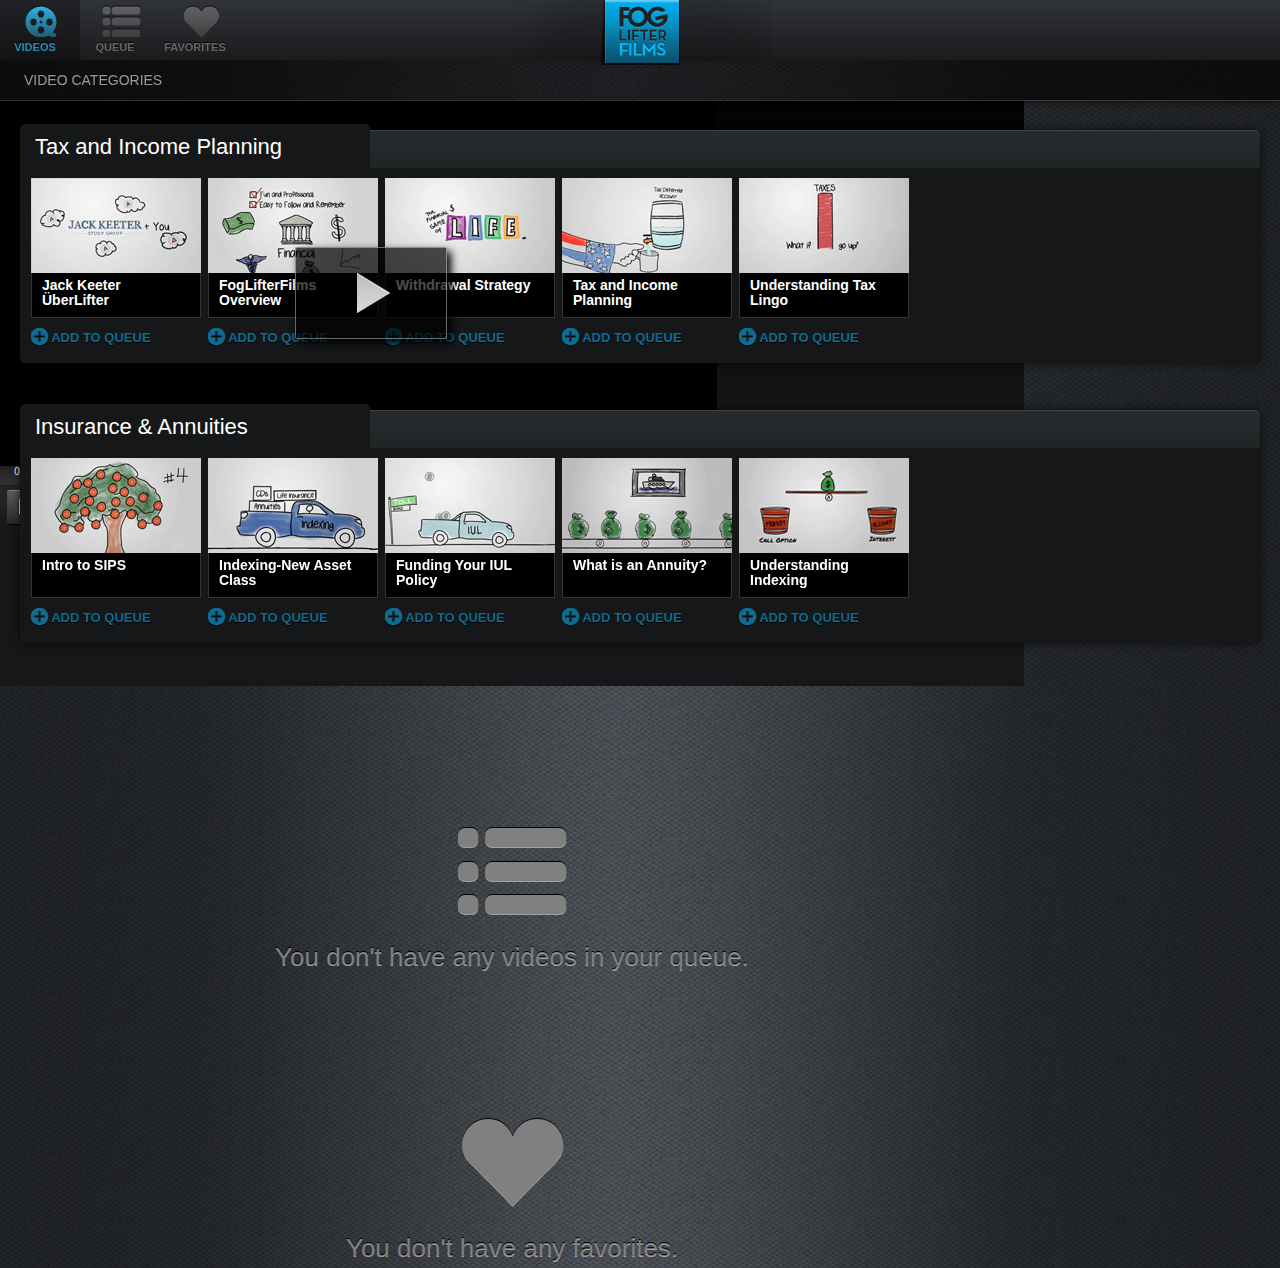
<file: index.html>
<!DOCTYPE html>
<html>
<head>
<meta http-equiv="Content-Type" content="text/html; charset=utf-8">
<meta name="viewport" content="width=device-width, initial-scale=1.0, user-scalable=0, minimum-scale=1.0, maximum-scale=1.0">
<meta name="apple-mobile-web-app-capable" content="yes">
<meta name="apple-mobile-web-app-status-bar-style" content="black">
<title>Fog Lifter</title>

<link rel="stylesheet" href="css/fonts.css" type="text/css" media="screen">
<link rel="stylesheet" href="css/app.css" type="text/css" media="screen">
<link href="css/video-js.css" rel="stylesheet" type="text/css">
<link rel="stylesheet" href="css/videos.css" type="text/css" media="screen">

<!-- <script type="application/javascript" src="https://ajax.googleapis.com/ajax/libs/jquery/1.6.4/jquery.min.js"></script> -->
<script type="application/javascript" src="scripts/jquery-1.4.2.js"></script>
<script type="application/javascript" src="scripts/mdetect.js"></script>
<script type="application/javascript" src="scripts/iscroll-lite.js?v4"></script>
<script type="application/javascript" src="scripts/database.js"></script>
<script type="application/javascript" src="scripts/video.js"></script>
<script type="application/javascript" src="scripts/app.js"></script>
<script>
localStorage.setItem('vidstate', '0');
localStorage.setItem('currentSection', 'thumbs');
</script>

</head>
<body>
<!-- Start Up Screen -->
<!-- <div class="startup">
	<div class="startup-box">
		<div class="icon logo mask">A</div>
		<div class="branding-title">
			Fog Lifter
		</div>
		<div class="spinner"></div>
	</div>
</div> -->
<!-- end Start Up Screen -->

<!-- Start Application -->
<div class="header">
	<div class="main-header">
		<a class="app-control thumbs on" rel="thumbs"><span class="icon mask">A</span>VIDEOS</a>
		<a class="app-control queue" rel="queue"><span class="icon mask">B</span>QUEUE<span class="counter"></span></a>
		<a class="app-control fav" rel="fav"><span class="icon mask">C</span>FAVORITES</a>
		<img src="images/branding-logo.png" class="branding" />
	</div>
	<div class="sub-header">
		<h2 class="section-title">VIDEO CATEGORIES</h2>
	</div>
</div>


<!-- start video page -->
<div class="section video" id="video-page">
<!--Start Video Content -->
	<div class="video-content-container">
		<!--Start Video Player -->
		<div class="video-player">
			<video id="thevideo" class="video-js vjs-default-skin" controls preload="none" poster="images/placer.png" data-setup="{}">
		 		<source src="" type="video/mp4" />
			</video>
			
		</div>
		<!-- Start Video Information -->
		<div class="video-info">
			
		</div>
	</div>
	
	<div class="more-videos-container">
	
	
			<!-- Start Slider -->
			<div class="thumbs-slider">
					<ul class="thumbs slide video-cat" id="0">
									<li>
										<a id="0" rel="0" class="video-link" title="categories">
											<div class="title">Jack Keeter ÜberLifter</div>
											<img src="video-thumbs/thumbs/01.jpg" alt="01" class="thumb-img" />
										</a>
									</li>
										<li>
											<a id="1" rel="0" class="video-link" title="categories">
												<div class="title">FogLifterFilms Overview</div>
												<img src="video-thumbs/thumbs/02.jpg" alt="01" class="thumb-img" />
											</a>
										</li>
											<li>
												<a id="2" rel="0" class="video-link" title="categories">
													<div class="title">Withdrawal Strategy</div>
													<img src="video-thumbs/thumbs/03.jpg" alt="01" class="thumb-img" />
												</a>
											</li>
												<li>
													<a id="3" rel="0" class="video-link" title="categories">
														<div class="title">Tax and Income Planning</div>
														<img src="video-thumbs/thumbs/04.jpg" alt="01" class="thumb-img" />
													</a>
												</li>
												<li>
													<a id="4" rel="0" class="video-link" title="categories">
														<div class="title">Understanding Tax Lingo</div>
														<img src="video-thumbs/thumbs/05.jpg" alt="01" class="thumb-img" />
													</a>

												</li>
					</ul>
					
					<ul class="thumbs slide video-cat" id="1">
							<li>
								<a id="5" rel="1" class="video-link" title="categories">
									<div class="title"> Intro to SIPS</div>
									<img src="video-thumbs/thumbs/06.jpg" alt="01" class="thumb-img" />
								</a>
							</li>
								<li>
									<a id="6" rel="1" class="video-link" title="categories">
										<div class="title">Indexing-New Asset Class</div>
										<img src="video-thumbs/thumbs/07.jpg" alt="01" class="thumb-img" />
									</a>
								</li>
									<li>
										<a id="7" rel="1" class="video-link" title="categories">
											<div class="title">Funding Your IUL Policy</div>
											<img src="video-thumbs/thumbs/08.jpg" alt="01" class="thumb-img" />
										</a>
									</li>
										<li>
											<a id="8" rel="1" class="video-link" title="categories">
												<div class="title">What is an Annuity?</div>
												<img src="video-thumbs/thumbs/09.jpg" alt="01" class="thumb-img" />
											</a>
										</li>
											<li>
												<a id="9" rel="1" class="video-link" title="categories">
													<div class="title">Understanding Indexing</div>
													<img src="video-thumbs/thumbs/10.jpg" alt="01" class="thumb-img" />
												</a>
											</li>
					</ul>
			</div>
		</div>
</div>
<!-- end video page -->


<div id="thumbs" class="section all-thumbs">
<div id="wrapper">
	<div id="scroller">
		<ul id="thelist">
			<!-- Category 1 - Investing -->
			<li>
				<div class="video-category-container">
					<!-- titlebar -->
					<div class="title-bar">
						<div class="category-title">
							<h2>Tax and Income Planning</h2>
						</div>
						<div class="category-panel">
							<div class="videos-label"></div>
							<!-- <a class="nav icon next">E</a>	<a class="nav icon prev disabled">D</a> -->
						</div>
					</div>
					<!-- Video Thumbs -->
					<div class="thumbs-container">
						<!-- Start Slider -->
						<div class="thumbs-slider">
							<ul class="thumbs slide">
								<li>
									<a id="0" rel="0" class="video-link" title="categories">
										<div class="title">Jack Keeter ÜberLifter</div>
										<img src="video-thumbs/thumbs/01.jpg" alt="01" class="thumb-img" />
									</a>
									<div class="mini-actions">
										<a class="add-to-queue" rel="0"><span class="icon">I</span> ADD TO QUEUE</a>
									</div>
								</li>
									<li>
										<a id="1" rel="0" class="video-link" title="categories">
											<div class="title">FogLifterFilms Overview</div>
											<img src="video-thumbs/thumbs/02.jpg" alt="01" class="thumb-img" />
										</a>
										<div class="mini-actions">
											<a class="add-to-queue" rel="1"><span class="icon">I</span> ADD TO QUEUE</a>
										</div>
									</li>
										<li>
											<a id="2" rel="0" class="video-link" title="categories">
												<div class="title">Withdrawal Strategy</div>
												<img src="video-thumbs/thumbs/03.jpg" alt="01" class="thumb-img" />
											</a>
											<div class="mini-actions">
												<a class="add-to-queue" rel="2"><span class="icon">I</span> ADD TO QUEUE</a>
											</div>
										</li>
											<li>
												<a id="3" rel="0" class="video-link" title="categories">
													<div class="title">Tax and Income Planning</div>
													<img src="video-thumbs/thumbs/04.jpg" alt="01" class="thumb-img" />
												</a>
												<div class="mini-actions">
													<a class="add-to-queue" rel="3"><span class="icon">I</span> ADD TO QUEUE</a>
												</div>
											</li>
											<li>
												<a id="4" rel="0" class="video-link" title="categories">
													<div class="title">Understanding Tax Lingo</div>
													<img src="video-thumbs/thumbs/05.jpg" alt="01" class="thumb-img" />
												</a>
												<div class="mini-actions">
													<a class="add-to-queue" rel="4"><span class="icon">I</span> ADD TO QUEUE</a>
												</div>
											</li>
							</ul>
						</div>
					</div>
				</div>
			</li>
			
			
			
				<!-- Category 1 - Investing -->
				<li>
					<div class="video-category-container">
						<!-- titlebar -->
						<div class="title-bar">
							<div class="category-title">
								<h2>Insurance & Annuities</h2>
							</div>
							<div class="category-panel">
								<div class="videos-label"></div>
								<!-- <a class="nav icon next">E</a>	<a class="nav icon prev disabled">D</a> -->
							</div>
						</div>
						<!-- Video Thumbs -->
						<div class="thumbs-container">
							<!-- Start Slider -->
							<div class="thumbs-slider">
								<ul class="thumbs slide">
									<li>
										<a id="5" rel="1" class="video-link" title="categories">
											<div class="title"> Intro to SIPS</div>
											<img src="video-thumbs/thumbs/06.jpg" alt="01" class="thumb-img" />
										</a>
										<div class="mini-actions">
											<a class="add-to-queue" rel="5"><span class="icon">I</span> ADD TO QUEUE</a>
										</div>
									</li>
										<li>
											<a id="6" rel="1" class="video-link" title="categories">
												<div class="title">Indexing-New Asset Class</div>
												<img src="video-thumbs/thumbs/07.jpg" alt="01" class="thumb-img" />
											</a>
											<div class="mini-actions">
												<a class="add-to-queue" rel="6"><span class="icon">I</span> ADD TO QUEUE</a>
											</div>
										</li>
											<li>
												<a id="7" rel="1" class="video-link" title="categories">
													<div class="title">Funding Your IUL Policy</div>
													<img src="video-thumbs/thumbs/08.jpg" alt="01" class="thumb-img" />
												</a>
												<div class="mini-actions">
													<a class="add-to-queue" rel="7"><span class="icon">I</span> ADD TO QUEUE</a>
												</div>
											</li>
												<li>
													<a id="8" rel="1" class="video-link" title="categories">
														<div class="title">What is an Annuity?</div>
														<img src="video-thumbs/thumbs/09.jpg" alt="01" class="thumb-img" />
													</a>
													<div class="mini-actions">
														<a class="add-to-queue" rel="8"><span class="icon">I</span> ADD TO QUEUE</a>
													</div>
												</li>
													<li>
														<a id="9" rel="1" class="video-link" title="categories">
															<div class="title">Understanding Indexing</div>
															<img src="video-thumbs/thumbs/10.jpg" alt="01" class="thumb-img" />
														</a>
														<div class="mini-actions">
															<a class="add-to-queue" rel="9"><span class="icon">I</span> ADD TO QUEUE</a>
														</div>
													</li>
									
								</ul>
							</div>
						</div>
					</div>
				</li>
			
		
			
		
		</ul>
	</div>
</div>
</div>

<!-- Start Queue Section -->
<div id="queue" class="section my-queue">
	<div class="queue-content-container">
		<div class="placer icon">B</div>
		<h1>You don't have any videos in your queue.</h1>
	</div>
</div>

<!-- Start Favorites Section -->
<div id="fav" class="section my-favs">
	<div class="favorites-content-container">
		<div class="placer icon">C</div>
		<h1>You don't have any favorites.</h1>
	</div>
</div>


<div id="footer"></div>
<script>!function(d,s,id){var js,fjs=d.getElementsByTagName(s)[0];if(!d.getElementById(id)){js=d.createElement(s);js.id=id;js.src="//platform.twitter.com/widgets.js";fjs.parentNode.insertBefore(js,fjs);}}(document,"script","twitter-wjs");</script>
<script type="text/javascript">

var myScroll;
function loaded() {
	myScroll = new iScroll('wrapper');
}
document.addEventListener('touchmove', function (e) { e.preventDefault(); }, false);
document.addEventListener('DOMContentLoaded', loaded, false);

</script>
</body>
</html>
</file>
<file: css/fonts.css>
@font-face {
  font-family: 'iPadAppIcons';
  src: url('../fonts/iPad-App-Icons.eot');
  src: local('hashTagIcons'), 
  url('../fonts/iPad-App-Icons.woff') format('woff'),
  url('../fonts/iPad-App-Icons.ttf') format('truetype'), 
  url('../fonts/iPad-App-Icons.svg#font') format('svg');
}
</file>
<file: css/app.css>
html, body, div, span, object, iframe, h1, h2, h3, h4, h5, h6, p, blockquote, pre, abbr, address, cite, code, del, dfn, em, img, ins, kbd, q, samp, small, strong, sub, sup, var, b, i, dl, dt, dd, ol, ul, li, fieldset, form, label, legend, table, caption, tbody, tfoot, thead, tr, th, td, article, aside, canvas, details, figcaption, figure, footer, header, hgroup, menu, nav, section, summary, time, mark, audio, video {
  margin: 0;
  padding: 0;
  border: 0;
  outline: 0;
  font-size: 100%;
  vertical-align: baseline;
  background: transparent; 
}


@-webkit-keyframes slideinfromright{
	from{-webkit-transform:translateX(100%);}
	to{-webkit-transform:translateX(0);}
}

@-webkit-keyframes slideinfromleft{
	from{-webkit-transform:translateX(-100%);}
	to{-webkit-transform:translateX(0);}
}

@-webkit-keyframes slideouttoleft{
	from{-webkit-transform:translateX(0);}
	to{-webkit-transform:translateX(-100%);}
}

@-webkit-keyframes slideouttoright{
	from{-webkit-transform:translateX(0);}
	to{-webkit-transform:translateX(100%);}
}


/* iPads (landscape) ----------- */
@media only screen
and (min-device-width : 768px)
and (max-device-width : 1024px)
and (orientation : landscape) {
	.section {
		width:1024px;
	}
}

/* iPads (portrait) ----------- */
@media only screen
and (min-device-width : 768px)
and (max-device-width : 1024px)
and (orientation : portrait) {
	.section {
		width:768px;
	}
}

a, button {
	-webkit-tap-highlight-color: rgba(0,0,0,0);
 	-webkit-touch-callout: none;
	-webkit-user-select: none;
	-khtml-user-select: none;
	-moz-user-select: none;
	-ms-user-select: none;
	-o-user-select: none;
	user-select: none;
	-webkit-touch-callout: none;
}
input, textarea, select {
	-webkit-tap-highlight-color: rgba(0,0,0,0);
 	-webkit-touch-callout: none;
}
a {
	cursor:pointer;
}
.cb {
	clear:both;
}
body {
	-webkit-user-select:none;
    -webkit-font-smoothing: antialiased;
	-webkit-text-size-adjust: none;
	-webkit-touch-callout: none;
	color: #333;
	font: normal normal normal 13px/1.5 'Helvetica Neue',Arial,Helvetica,'Liberation Sans',FreeSans,sans-serif;
	box-sizing: border-box;
	background:url(../images/app-background.png) repeat-y top center #2F3336;
	background-size: 100%;
	min-width:768px;
	max-width:1024px;
	
}
.mask {
	-webkit-mask-image: -webkit-gradient(linear, left top,
    left bottom, from(rgba(0,0,0,1)), to(rgba(0,0,0,0.4)));
}
.lite-mask {
	-webkit-mask-image: -webkit-gradient(linear, left top,
    left bottom, from(rgba(0,0,0,0.7)), to(rgba(0,0,0,1)));
}

.header {
	position:absolute; z-index:3;
	top:0; left:0;
	width:100%;
	height:100px;
	padding:0;
	color:#eee;
	font-size:20px;
	text-align:left;
	color:#d9d9d9;
	text-indent:12px;
	text-decoration:none;
	text-shadow:0 -1px 0 rgba(0,0,0,0.8);
	-webkit-box-shadow: rgba(0,0,0,.60) 0 2px 8px;
}
.header .main-header {
	display:block;
	width:100%;
	height:60px;
	line-height:60px;
	background: #303337;
	background: url([data-uri]);
	background: -moz-linear-gradient(top, #303337 0%, #1a1b1d 100%);
	background: -webkit-gradient(linear, left top, left bottom, color-stop(0%,#303337), color-stop(100%,#1a1b1d));
	background: -webkit-linear-gradient(top, #303337 0%,#1a1b1d 100%);
	background: -o-linear-gradient(top, #303337 0%,#1a1b1d 100%);
	background: -ms-linear-gradient(top, #303337 0%,#1a1b1d 100%);
	background: linear-gradient(top, #303337 0%,#1a1b1d 100%);
	filter: progid:DXImageTransform.Microsoft.gradient( startColorstr='#303337', endColorstr='#1a1b1d',GradientType=0 );
}
.header .main-header .branding {
	position:absolute;
	top:0; left:50%;
	margin-left:-132px;
}
.header .sub-header {
	background:rgba(0,0,0,0.6);
	height:40px;
	border-bottom: solid 1px rgba(255,255,255,0.2);
}
.header .sub-header a {
	padding:0 10px 0 0;
	display:inline-block;
	font-size:13px;
	height:25px;
	line-height:23px;
	color:#FFF;
	background:#282828;
	background: -moz-linear-gradient(top, #575958 0%, #282828 100%);
	background: -webkit-gradient(linear, left top, left bottom, color-stop(0%,#575958), color-stop(100%,#282828));
	background: -webkit-linear-gradient(top, #575958 0%,#282828 100%);
	background: -o-linear-gradient(top, #575958 0%,#282828 100%);
	background: -ms-linear-gradient(top, #575958 0%,#282828 100%);
	background: linear-gradient(top, #575958 0%,#282828 100%);
	filter: progid:DXImageTransform.Microsoft.gradient( startColorstr='#575958', endColorstr='#282828',GradientType=0 );
	-webkit-border-radius: 3px;
	-moz-border-radius: 3px;
	border-radius: 3px;
 	margin: 0.6em auto 0; 
	border-bottom: solid 1px #000;
	border-top: solid 1px #828282;
	margin-top:-2px;
	 border-width: 0 8px 0 14px;
}
.header .sub-header .section-title {
	display:inline-block;
	font-size:14px;
	text-transform:uppercase;
	font-weight:normal;
	color:#9D9D9D;
	line-height:40px;

}

.header strong {
	color:#A9DB80;
}
.header a.app-control {
	float:left;
	color:#666;
	display:inline-block;
	min-width:70px;
	padding-right:10px;
	height:60px;
	line-height:20px;
	outline: none!important;
	font-weight:bold;
	font-size:11px;
	position:relative;
	text-align:center;
	
}

.header a.app-control span.icon {
	color:#666;
	display:block;
	font-size:30px;
	height:25px;
	width:58px;
	padding-top:12px;
	margin:auto;
}
.header a.app-control.on {
	color:#2E8CB4;
	background: rgba(0,0,0,0.3);
}
.header a.app-control.on span.icon {
		color:#32bffb;
}

.header a.app-control:active {
	outline: none!important;
}
.header a.app-control span.counter {
	display:none;
	position: absolute;
	top:2px; right:6px;
	min-width:22px;
	height:22px;
	font-size:14px;
	font-weight:bold;
	color:#FFF;
	text-shadow: 0 -1px 0 rgba(0,0,0,0.5);
	background: #d40420;
	background: url([data-uri]);
	background: -moz-linear-gradient(top, #d40420 0%, #8f0715 100%);
	background: -webkit-gradient(linear, left top, left bottom, color-stop(0%,#d40420), color-stop(100%,#8f0715));
	background: -webkit-linear-gradient(top, #d40420 0%,#8f0715 100%);
	background: -o-linear-gradient(top, #d40420 0%,#8f0715 100%);
	background: -ms-linear-gradient(top, #d40420 0%,#8f0715 100%);
	background: linear-gradient(top, #d40420 0%,#8f0715 100%);
	filter: progid:DXImageTransform.Microsoft.gradient( startColorstr='#d40420', endColorstr='#8f0715',GradientType=0 );
	-webkit-border-radius: 12px;
	-moz-border-radius: 12px;
	border-radius: 12px;
	-webkit-box-shadow: 0px 2px 2px 0px rgba(0, 0, 0, 0.8);
	-moz-box-shadow: 0px 2px 2px 0px rgba(0, 0, 0, 0.8);
	box-shadow: 0px 2px 2px 0px rgba(0, 0, 0, 0.8);
}
.header a.app-control span.counter strong {
	display:block;
	margin-left:-11px;
	margin-top:1px;
	color:#FFF;
}
.section {
	display:block;
	float:left;
	width:100%;
	height:100%;
}
#footer {
	position:absolute; z-index:2;
	bottom:0; left:0;
	width:100%;
	height:38px;

	padding:0;
}

#wrapper {
	position:absolute; z-index:1;
	top:100px; bottom:0; left:0;
	width:100%;
	color:#FFF;
	overflow:auto;
}



#scroller {
	position:absolute; z-index:1;
/*	-webkit-touch-callout:none;*/
	-webkit-tap-highlight-color:rgba(0,0,0,0);
	width:100%;
	padding:0;
	
}

#scroller ul {
	list-style:none;
	padding:0;
	margin:0;
	padding-bottom:10px;
	width:100%;
	text-align:left;
}

#scroller li {
	position:relative;
	font-size:14px;
	z-index:0;
	min-height:250px;
}
#scroller li.swiped {

}
#scroller li .profile-thumb {
	display:block;
	width:45px;
	height:45px;
	background-position:top left;
	background-repeat:no-repeat;
	-webkit-border-radius: 6px;
	-moz-border-radius: 6px;
	border-radius: 6px;
	float:left;
	-webkit-box-shadow: 0px 0px 4px rgba(0, 0, 0, 0.55);
	-moz-box-shadow:    0px 0px 4px rgba(0, 0, 0, 0.55);
	box-shadow:         0px 0px 4px rgba(0, 0, 0, 0.55);
}
#scroller li .tweet {
	margin: 0 40px 0 58px;
	position:relative;
}
#scroller li .tweet .user {
	font-size:15px;
	font-weight:bold;
	margin-top:-3px;
}
#scroller li .tweet .text {
	font-size:15px;
	line-height:18px;
}
#scroller li .actions {
	position:absolute; top:35px; right:8px;
	width:16px;
	height:15px;
 }
#scroller li .date {
	display:inline-block;
	font-size:12px;
	color:#999;
	position:absolute; top:12px; right:8px;
 }
#scroller li .tweet-actions {
	display:none;
	position:absolute; top:21px; right:36px;
	padding:7px 0 7px 0;
	width:110px;
	border:solid 5px #333;
	background: #f5f5f5; /* Old browsers */
	background: -moz-linear-gradient(top, #f5f5f5 0%, #ffffff 100%); /* FF3.6+ */
	background: -webkit-gradient(linear, left top, left bottom, color-stop(0%,#f5f5f5), color-stop(100%,#ffffff)); /* Chrome,Safari4+ */
	background: -webkit-linear-gradient(top, #f5f5f5 0%,#ffffff 100%); /* Chrome10+,Safari5.1+ */
	background: -o-linear-gradient(top, #f5f5f5 0%,#ffffff 100%); /* Opera11.10+ */
	background: -ms-linear-gradient(top, #f5f5f5 0%,#ffffff 100%); /* IE10+ */
	filter: progid:DXImageTransform.Microsoft.gradient( startColorstr='#f5f5f5', endColorstr='#ffffff',GradientType=0 ); /* IE6-9 */
	background: linear-gradient(top, #f5f5f5 0%,#ffffff 100%); /* W3C */
	
	-webkit-border-radius: 6px;
	-moz-border-radius: 6px;
	border-radius: 6px;

	-webkit-box-shadow: 0px 0px 4px rgba(0, 0, 0, 0.6);
	-moz-box-shadow:    0px 0px 4px rgba(0, 0, 0, 0.6);
	box-shadow:         0px 0px 4px rgba(0, 0, 0, 0.6);
	}


#scroller li .tweet-actions a.button {
	margin-right:8px;
	float:right;
}
.tab {
	font-size:14px;
}
.tab.current {
	
}
a {
    color: #0084B4;
    text-decoration: none;
    outline: none!important;
}
.android a {
    -webkit-tap-highlight-color: rgba(0,0,0,0)
}
a:active {
    outline: none!important
}
.button {
		background: #fefefe; /* Old browsers */
		background: -moz-linear-gradient(top, #fefefe 0%, #dedede 100%); /* FF3.6+ */
		background: -webkit-gradient(linear, left top, left bottom, color-stop(0%,#fefefe), color-stop(100%,#dedede)); /* Chrome,Safari4+ */
		background: -webkit-linear-gradient(top, #fefefe 0%,#dedede 100%); /* Chrome10+,Safari5.1+ */
		background: -o-linear-gradient(top, #fefefe 0%,#dedede 100%); /* Opera11.10+ */
		background: -ms-linear-gradient(top, #fefefe 0%,#dedede 100%); /* IE10+ */
		filter: progid:DXImageTransform.Microsoft.gradient( startColorstr='#fefefe', endColorstr='#dedede',GradientType=0 ); /* IE6-9 */
		background: linear-gradient(top, #fefefe 0%,#dedede 100%); /* W3C */
	    border-color: #BBB #BBB #999;
	    -webkit-border-radius: 4px;
	    border-style: solid;
	    border-width: 1px;
	    color: #333;
	    display: inline-block;
	    font: normal normal normal 12px/15px 'Helvetica Neue',Arial,'Lucida Grande',sans-serif;
	    margin: 0;
	    overflow: hidden;
	    text-overflow: ellipsis;
	    padding: 8px 10px;
	    text-shadow: #F0F0F0 0 1px;
		text-align:center;
}
.button:active {
	background:#F4F4F4;
	outline: none!important
}
.button.darkgray {
	background: #333;
	border: none;
	padding-top:9px !important;
	padding-right:6px !important;
	padding-left:14px !important;
	font-size:13px !important;
	color: #e4e4e4 !important;
	text-shadow: 0 -1px 0 rgba(0,0,0,0.7) !important;
	-webkit-box-shadow: black 0 1px 1px
}
.icon {
	font-family: 'iPadAppIcons';

}
.icon.actions {
	color:#666;
	font-size:16px;
	text-shadow:0 1px 0 rgba(255,255,255,1);
	padding: 6px 6px 8px 6px;
}
.icon.favorite, .icon.email {
	color:#257BA0;
	font-size:20px;
	text-shadow:0 1px 0 rgba(255,255,255,1);
	padding: 10px 8px;
}
.icon.my-hash-tags {
	font-size:27px;
	line-height:51px;
		margin-right:14px;
}
.icon.tweet-list {
	font-size:24px;
	line-height:48px;
	margin-right:14px;
}
.icon.my-favorites {
	font-size:24px;
	line-height:48px;
	margin-right:17px;
}
.icon.logo {
	text-align:center;
	color:#32bffb !important;
	font-size:55px;
}
/* Start Up Screen */
.startup {
	position:absolute; top:0; bottom:0; left:0; right:0;
	background: #1a1d21; /* Old browsers */
	background: -moz-linear-gradient(top, #1a1d21 10%, #33373d 99%); /* FF3.6+ */
	background: -webkit-gradient(linear, left top, left bottom, color-stop(10%,#1a1d21), color-stop(99%,#33373d)); /* Chrome,Safari4+ */
	background: -webkit-linear-gradient(top, #1a1d21 10%,#33373d 99%); /* Chrome10+,Safari5.1+ */
	background: -o-linear-gradient(top, #1a1d21 10%,#33373d 99%); /* Opera11.10+ */
	background: -ms-linear-gradient(top, #1a1d21 10%,#33373d 99%); /* IE10+ */
	filter: progid:DXImageTransform.Microsoft.gradient( startColorstr='#1a1d21', endColorstr='#33373d',GradientType=0 ); /* IE6-9 */
	background: linear-gradient(top, #1a1d21 10%,#33373d 99%); /* W3C */
	z-index:11;
}
.startup-box {
	width:300px;
		height:200px;
		position:absolute;
		left:50%;
		top:50%;
		margin:-100px 0 0 -150px;
	}
	.startup-box .logo {
		font-size:85px;
	}
.branding-title {
	font-size:32px;
	color:#d9d9d9;
	text-align:center;
	text-shadow: 0 -1px 0 #000;
}
@-webkit-keyframes spin {from {
	-webkit-transform: rotate(0deg)
}
to {
	-webkit-transform: rotate(360deg)
}

}
.spinner {
	background: transparent url(../images/spinner.png) center top no-repeat;
	-webkit-animation: spin 1s linear infinite;
	-webkit-background-size: 19px 19px;
	display: block;
	margin:20px auto;
	width: 19px;
	height: 19px
}
.tab-loader {
	background: transparent url(../images/spinner.png) center top no-repeat;
	-webkit-animation: spin 1s linear infinite;
	-webkit-background-size: 19px 19px;
	display: block;
	margin:10px auto;
	width: 19px;
	height: 19px
}
.branding-title strong {
	color:#A9DB80;
}

/*Home Screen*/
.homescreen-container {
	z-index:10;
	opacity:0;
	position:absolute; left:0; bottom:-30; right:0;
	-webkit-transition-property:opacity, bottom;
	-webkit-transition-duration:0.7s;
	-webkit-transition-timing-function: ease;
	/*-webkit-transition-delay:1s;*/
	-moz-transition-property:opacity, bottom;
	-moz-transition-duration:0.7s;
	
	transition-property:opacity, bottom;
	transition-duration:0.7s;
}
.homescreen {

	position: relative;
	width: 250px;
	margin-top: 0px;
	margin-right: auto;
	margin-bottom: 0px;
	margin-left: auto;
	
	padding:10px;
	border:solid 5px #333;
	background: #f5f5f5; /* Old browsers */
	background: -moz-linear-gradient(top, #f5f5f5 0%, #ffffff 100%); /* FF3.6+ */
	background: -webkit-gradient(linear, left top, left bottom, color-stop(0%,#f5f5f5), color-stop(100%,#ffffff)); /* Chrome,Safari4+ */
	background: -webkit-linear-gradient(top, #f5f5f5 0%,#ffffff 100%); /* Chrome10+,Safari5.1+ */
	background: -o-linear-gradient(top, #f5f5f5 0%,#ffffff 100%); /* Opera11.10+ */
	background: -ms-linear-gradient(top, #f5f5f5 0%,#ffffff 100%); /* IE10+ */
	filter: progid:DXImageTransform.Microsoft.gradient( startColorstr='#f5f5f5', endColorstr='#ffffff',GradientType=0 ); /* IE6-9 */
	background: linear-gradient(top, #f5f5f5 0%,#ffffff 100%); /* W3C */
	text-align:center;
	font-size:16px;
	-webkit-border-radius: 6px;
	-moz-border-radius: 6px;
	border-radius: 6px;

	-webkit-box-shadow: 0px 0px 4px rgba(0, 0, 0, 0.6);
	-moz-box-shadow:    0px 0px 4px rgba(0, 0, 0, 0.6);
	box-shadow:         0px 0px 4px rgba(0, 0, 0, 0.6);
}
.homescreen-in {
	opacity: 1;
	bottom:20px;
}
.homescreen-out {
	opacity:0;
	bottom:-30px;
}
.tab {
	
	background:#FFF;
}
.tab.current {
	
}

.tags-header {
    background: #F8F8F8;
    border-bottom: 1px solid #EEE;
    padding: 8px 8px
}
#add-tag-query {
	 -webkit-appearance: none;
    -webkit-box-sizing: border-box;
    border: 1px solid #E6E6E6;
    margin: 0;
    -webkit-border-radius: 4px;
    font: normal normal normal 18px/normal 'Helvetica Neue',Arial,sans-serif;
    padding: 0 90px 0 8px;
    min-width: 100%;
	height:35px;
	outline: none!important
}
#add-tag-query:focus,#add-tag-query:active {
	outline: none!important
}
.add-tagg {
    display: block;
	height:35px;
	line-height:35px;
    padding: 0 13px;
    position: absolute;
    right: 6px;
    top: 8px;
	color:#FFF;
	font-weight:bold;
	-webkit-border-top-right-radius: 4px;
	-webkit-border-bottom-right-radius: 4px;
	-moz-border-radius-topright: 4px;
	-moz-border-radius-bottomright: 4px;
	border-top-right-radius: 4px;
	border-bottom-right-radius: 4px;
	text-shadow: 0 -1px 0 rgba(0,0,0,0.3);
	background: rgb(169,219,128); /* Old browsers */
	background: -moz-linear-gradient(top, rgba(169,219,128,1) 0%, rgba(118,167,78,1) 100%); /* FF3.6+ */
	background: -webkit-gradient(linear, left top, left bottom, color-stop(0%,rgba(169,219,128,1)), color-stop(100%,rgba(118,167,78,1))); /* Chrome,Safari4+ */
	background: -webkit-linear-gradient(top, rgba(169,219,128,1) 0%,rgba(118,167,78,1) 100%); /* Chrome10+,Safari5.1+ */
	background: -o-linear-gradient(top, rgba(169,219,128,1) 0%,rgba(118,167,78,1) 100%); /* Opera11.10+ */
	background: -ms-linear-gradient(top, rgba(169,219,128,1) 0%,rgba(118,167,78,1) 100%); /* IE10+ */
	filter: progid:DXImageTransform.Microsoft.gradient( startColorstr='#a9db80', endColorstr='#76a74e',GradientType=0 ); /* IE6-9 */
	background: linear-gradient(top, rgba(169,219,128,1) 0%,rgba(118,167,78,1) 100%); /* W3C */
	outline: none!important
}
.add-tagg:active {
	background:rgba(169,219,128,1);
}


/* Share overlay */
.share-overlay {
	position:absolute; top:0; bottom:0; left:0; right:0;
	z-index:11;
	background:rgba(0,0,0,0.0);
	-webkit-transition: all 1.6s ease-in;
}
.share-overlay.start {
	background:rgba(0,0,0,0.8);
}
.share-box {
	width:600px;
		height:400px;
		background:#FFF;
		position:absolute;
		left:50%;
		top:50%;
		margin:-220px 0 0 -300px;
		-webkit-border-radius: 10px;
		-moz-border-radius: 10px;
		border-radius: 10px;
		-webkit-backface-visibility:none;
		-webkit-perspective:1000;
		-webkit-transition:all 0.6s ease-in-out;
		-webkit-box-shadow: 0px 0px 15px 0px rgba(0, 0, 0, 0.7);
		-moz-box-shadow: 0px 0px 15px 0px rgba(0, 0, 0, 0.7);
		box-shadow: 0px 0px 15px 0px rgba(0, 0, 0, 0.7);
	}
.share-box .title {
	margin: 1px;
	text-align:left;
	text-indent:15px;
	color:#FFF;
	font-size:20px;
	font-weight:normal;
	height:45px;
	line-height:45px;
	-webkit-border-top-left-radius: 10px;
	-webkit-border-top-right-radius: 10px;
	-moz-border-radius-topleft: 10px;
	-moz-border-radius-topright: 10px;
	border-top-left-radius: 10px;
	border-top-right-radius: 10px;
	background: #303337;
	background: url([data-uri]);
	background: -moz-linear-gradient(top, #303337 0%, #1a1b1d 100%);
	background: -webkit-gradient(linear, left top, left bottom, color-stop(0%,#303337), color-stop(100%,#1a1b1d));
	background: -webkit-linear-gradient(top, #303337 0%,#1a1b1d 100%);
	background: -o-linear-gradient(top, #303337 0%,#1a1b1d 100%);
	background: -ms-linear-gradient(top, #303337 0%,#1a1b1d 100%);
	background: linear-gradient(top, #303337 0%,#1a1b1d 100%);
	filter: progid:DXImageTransform.Microsoft.gradient( startColorstr='#303337', endColorstr='#1a1b1d',GradientType=0 );
	border-bottom: solid 1px #CCC;
	text-shadow: 0px 1px 0px #000;
}
.share-box .title span {
	margin-right:5px;
}
.share-box .title a.cancel {
	float:right;
	display:inline-block;
	-webkit-border-radius: 10px;
	-moz-border-radius: 10px;
	border-radius: 10px;
	height:45px;
	line-height:42px;
	font-size:18px;
	padding:0 12px;
} 
.share-info {
	float:left;
	width:230px;
	text-shadow:0 1px 0 #FFF;
	padding:15px;
	height:321px;
	-webkit-border-bottom-left-radius: 10px;
	-moz-border-radius-bottomleft: 10px;
	border-bottom-left-radius: 10px;
	background: #ffffff;
	background: url([data-uri]);
	background: -moz-linear-gradient(top, #ffffff 0%, #e8e8e8 100%);
	background: -webkit-gradient(linear, left top, left bottom, color-stop(0%,#ffffff), color-stop(100%,#e8e8e8));
	background: -webkit-linear-gradient(top, #ffffff 0%,#e8e8e8 100%);
	background: -o-linear-gradient(top, #ffffff 0%,#e8e8e8 100%);
	background: -ms-linear-gradient(top, #ffffff 0%,#e8e8e8 100%);
	background: linear-gradient(top, #ffffff 0%,#e8e8e8 100%);
	filter: progid:DXImageTransform.Microsoft.gradient( startColorstr='#ffffff', endColorstr='#e8e8e8',GradientType=0 );
}
.share-info img {
	width:224px;
	border:solid 1px #FFF;
}
.share-info .info {
}
.share-info .info h1 {
	margin-top:5px;
	font-weight:bold;
	font-size:18px;
}

.share-tools {
	float:right;
	width:300px;
	padding:15px;
	height:321px;
}
.share-tools h2 {
	font-size:20px;
	font-weight:bold;
	color:#333;
}
form.email-share {
	
}
form.email-share input[type="text"] {
	margin-top:10px;
	-moz-box-sizing: border-box;
	-ms-box-sizing: border-box;
	-webkit-box-sizing: border-box;
	box-sizing: border-box;
	width:95%;
	background: #F6F6F6;
	color: #666;
	font-size: 16px;
	padding: 10px 10px;
	border: 1px solid #B9B9B9;
	border-top-color: #A4A4A4;
	-moz-box-shadow: 0 1px 0 white,inset 0 1px 1px rgba(0, 0, 0, .17);
	-ms-box-shadow: 0 1px 0 white,inset 0 1px 1px rgba(0, 0, 0, .17);
	-webkit-box-shadow: 0 1px 0 white,inset 0 1px 1px rgba(0, 0, 0, .17);
	box-shadow: 0 1px 0 white,inset 0 1px 1px rgba(0, 0, 0, .17);
	-moz-border-radius: 3px;
	-webkit-border-radius: 3px;
	border-radius: 3px;
}
.share-btn {
	display:block;
	text-align:center;
	height: 2.5em;
	line-height: 2.4em;
	width:95%;
	color: #393C3D!important;
	font-weight: bold;
	border-width: 1px;
	border-style: solid;
	border-color: #E0B518 #D3A80C #C49A00;
	font-size: 20px;
	text-shadow: 0 1px 1px #FCF56D;
	margin-top: 12px;
	-moz-border-radius: 3px;
	-webkit-border-radius: 3px;
	border-radius: 3px;
	-o-box-shadow: inset 0 -1px 0 #F9DF2E,inset 1px 0 0 #F9DF2E,inset -1px 0 0 #F9DF2E,inset 0 1px 0 rgba(255, 255, 255, 0.6),0 1px 0 rgba(100, 100, 100, 0.1),0 2px 0 rgba(150, 150, 150, 0.1);
	-moz-box-shadow: inset 0 -1px 0 #F9DF2E,inset 1px 0 0 #F9DF2E,inset -1px 0 0 #F9DF2E,inset 0 1px 0 rgba(255, 255, 255, 0.6),0 1px 0 rgba(100, 100, 100, 0.1),0 2px 0 rgba(150, 150, 150, 0.1);
	-webkit-box-shadow: inset 0 -1px 0 #F9DF2E,inset 1px 0 0 #F9DF2E,inset -1px 0 0 #F9DF2E,inset 0 1px 0 rgba(255, 255, 255, 0.6),0 1px 0 rgba(100, 100, 100, 0.1),0 2px 0 rgba(150, 150, 150, 0.1);
	box-shadow: inset 0 -1px 0 #F9DF2E,inset 1px 0 0 #F9DF2E,inset -1px 0 0 #F9DF2E,inset 0 1px 0 rgba(255, 255, 255, 0.6),0 1px 0 rgba(100, 100, 100, 0.1),0 2px 0 rgba(150, 150, 150, 0.1);
	background: #FCEA73;
	background: -moz-linear-gradient(top,#FCEA73 0,#FDE54D 50%,#FDDB43 50%,#F3C714 100%);
	background: -webkit-gradient(linear,left top,left bottom,color-stop(0%,#FCEA73),color-stop(50%,#FDE54D),color-stop(50%,#FDDB43),color-stop(100%,#F3C714));
	background: -o-linear-gradient(top,#FCEA73 0,#FDE54D 50%,#FDDB43 50%,#F3C714 100%);
	background: -ms-linear-gradient(top,#FCEA73 0,#FDE54D 50%,#FDDB43 50%,#F3C714 100%);
	filter: progid:DXImageTransform.Microsoft.gradient(startColorstr='#FFFCEA73',endColorstr='#FFF3C714',GradientType=0);
	background: linear-gradient(top,#FCEA73 0,#FDE54D 50%,#FDDB43 50%,#F3C714 100%);

	}
.social-icons {
	margin-top:45px;
}
.social-icons a { 
	display:block;
	margin-top:8px;
	height: 2.4em;
	line-height: 2.4em;
	width:95%;
	text-align:center;
	border: 1px solid;
	outline: 0;
	font-weight: bold;
	font-size: 16px;
	white-space: nowrap;
	word-wrap: normal;
	cursor: pointer;
	-moz-border-radius: 3px;
	-webkit-border-radius: 3px;
	border-radius: 3px;
}
.social-icons a.twitter {
	border-color: #1ea6cd;
	color:#fff;
	text-shadow: 0 1px 0 rgba(0, 0, 0, .45);
	-moz-box-shadow: inset 0 1px 0 rgba(255, 255, 255, .25);
	-ms-box-shadow: inset 0 1px 0 rgba(255, 255, 255, .25);
	-webkit-box-shadow: inset 0 1px 0 rgba(255, 255, 255, .25);
	box-shadow: inset 0 1px 0 rgba(255, 255, 255, .25);
	background: #2fcdfa;
	background: url([data-uri]);
	background: -moz-linear-gradient(top, #2fcdfa 0%, #07aeda 100%);
	background: -webkit-gradient(linear, left top, left bottom, color-stop(0%,#2fcdfa), color-stop(100%,#07aeda));
	background: -webkit-linear-gradient(top, #2fcdfa 0%,#07aeda 100%);
	background: -o-linear-gradient(top, #2fcdfa 0%,#07aeda 100%);
	background: -ms-linear-gradient(top, #2fcdfa 0%,#07aeda 100%);
	background: linear-gradient(top, #2fcdfa 0%,#07aeda 100%);
	filter: progid:DXImageTransform.Microsoft.gradient( startColorstr='#2fcdfa', endColorstr='#07aeda',GradientType=0 );
}
.social-icons a.facebook {
	border-color: #0863a4;
	color:#fff;
	text-shadow: 0 1px 0 rgba(0, 0, 0, .45);
	-moz-box-shadow: inset 0 1px 0 rgba(255, 255, 255, .25);
	-ms-box-shadow: inset 0 1px 0 rgba(255, 255, 255, .25);
	-webkit-box-shadow: inset 0 1px 0 rgba(255, 255, 255, .25);
	box-shadow: inset 0 1px 0 rgba(255, 255, 255, .25);
background: #0278b8;
background: url([data-uri]);
background: -moz-linear-gradient(top, #0278b8 0%, #0863a4 100%);
background: -webkit-gradient(linear, left top, left bottom, color-stop(0%,#0278b8), color-stop(100%,#0863a4));
background: -webkit-linear-gradient(top, #0278b8 0%,#0863a4 100%);
background: -o-linear-gradient(top, #0278b8 0%,#0863a4 100%);
background: -ms-linear-gradient(top, #0278b8 0%,#0863a4 100%);
background: linear-gradient(top, #0278b8 0%,#0863a4 100%);
filter: progid:DXImageTransform.Microsoft.gradient( startColorstr='#0278b8', endColorstr='#0863a4',GradientType=0 );
}


.find-out-more {
	height:80px;
	line-height:80px;
	background:#000;
	background: rgba(0,0,0,0.5);
	margin:20px auto;
	padding:0 20px;
	font-size:28px;
	text-shadow:0 1px 0 #000;
}
.find-out-more strong {
	color:#0398CF;
}
.find-out-more a {
	float:right;
	display:block;
	text-align:center;
	height: 2.5em;
	line-height: 2.4em;
	width:200px;
	color: #393C3D!important;
	font-weight: bold;
	font-size: 20px;
	text-shadow: 0 1px 1px #FCF56D;
	margin-top: 14px;
	-moz-border-radius: 3px;
	-webkit-border-radius: 3px;
	border-radius: 3px;
	-o-box-shadow: inset 0 -1px 0 #F9DF2E,inset 1px 0 0 #F9DF2E,inset -1px 0 0 #F9DF2E,inset 0 1px 0 rgba(255, 255, 255, 0.6),0 1px 0 rgba(100, 100, 100, 0.1),0 2px 0 rgba(150, 150, 150, 0.1);
	-moz-box-shadow: inset 0 -1px 0 #F9DF2E,inset 1px 0 0 #F9DF2E,inset -1px 0 0 #F9DF2E,inset 0 1px 0 rgba(255, 255, 255, 0.6),0 1px 0 rgba(100, 100, 100, 0.1),0 2px 0 rgba(150, 150, 150, 0.1);
	-webkit-box-shadow: inset 0 -1px 0 #F9DF2E,inset 1px 0 0 #F9DF2E,inset -1px 0 0 #F9DF2E,inset 0 1px 0 rgba(255, 255, 255, 0.6),0 1px 0 rgba(100, 100, 100, 0.1),0 2px 0 rgba(150, 150, 150, 0.1);
	box-shadow: inset 0 -1px 0 #F9DF2E,inset 1px 0 0 #F9DF2E,inset -1px 0 0 #F9DF2E,inset 0 1px 0 rgba(255, 255, 255, 0.6),0 1px 0 rgba(100, 100, 100, 0.1),0 2px 0 rgba(150, 150, 150, 0.1);
	background: #FCEA73;
	background: -moz-linear-gradient(top,#FCEA73 0,#FDE54D 50%,#FDDB43 50%,#F3C714 100%);
	background: -webkit-gradient(linear,left top,left bottom,color-stop(0%,#FCEA73),color-stop(50%,#FDE54D),color-stop(50%,#FDDB43),color-stop(100%,#F3C714));
	background: -o-linear-gradient(top,#FCEA73 0,#FDE54D 50%,#FDDB43 50%,#F3C714 100%);
	background: -ms-linear-gradient(top,#FCEA73 0,#FDE54D 50%,#FDDB43 50%,#F3C714 100%);
	filter: progid:DXImageTransform.Microsoft.gradient(startColorstr='#FFFCEA73',endColorstr='#FFF3C714',GradientType=0);
	background: linear-gradient(top,#FCEA73 0,#FDE54D 50%,#FDDB43 50%,#F3C714 100%);
}
</file>
<file: css/video-js.css>
/*
VideoJS Default Styles (http://videojs.com)
Version 3.1.0
*/

/*
REQUIRED STYLES (be careful overriding)
================================================================================ */
/* When loading the player, the video tag is replaced with a DIV,
   that will hold the video tag or object tag for other playback methods.
   The div contains the video playback element (Flash or HTML5) and controls, and sets the width and height of the video.

   ** If you want to add some kind of border/padding (e.g. a frame), or special positioning, use another containing element.
   Otherwise you risk messing up control positioning and full window mode. **
*/
#thevideo {
	height:400px;
}
.video-js {
  background-color: #000; position: relative; padding: 0;

  /* Start with 10px for base font size so other dimensions can be em based and easily calculable. */
  font-size: 10px;

  /* Allow poster to be vertially aligned. */
  vertical-align: middle;
  /*  display: table-cell; */ /*This works in Safari but not Firefox.*/

}

/* Playback technology elements expand to the width/height of the containing div. <video> or <object> */
.video-js .vjs-tech { position: absolute; top: 0; left: 0; width: 100%; height: 100%; }

/* Fix for Firefox 9 fullscreen (only if it is enabled). Not needed when checking fullScreenEnabled. */
.video-js:-moz-full-screen { position: absolute; }

/* Fullscreen Styles */
body.vjs-full-window {
  padding: 0; margin: 0;
  height: 100%; overflow-y: auto; /* Fix for IE6 full-window. http://www.cssplay.co.uk/layouts/fixed.html */
}
.video-js.vjs-fullscreen {
  position: fixed; overflow: hidden; z-index: 1000; left: 0; top: 0; bottom: 0; right: 0; width: 100% !important; height: 100% !important;
  _position: absolute; /* IE6 Full-window (underscore hack) */
}
.video-js:-webkit-full-screen {
  width: 100% !important; height: 100% !important;
}

/* Poster Styles */
.vjs-poster {
  margin: 0 auto; padding: 0; cursor: pointer;

  /* Scale with the size of the player div. Works when poster is vertically shorter, but stretches when it's less wide. */
  position: relative; width: 100%; max-height: 100%; 
}

/* Subtiles Styles */
.video-js .vjs-subtitles { color: #fff; font-size: 20px; text-align: center; position: absolute; bottom: 40px; left: 0; right: 0; }

/* Fading sytles, used to fade control bar. */
.vjs-fade-in {
  visibility: visible !important; /* Needed to make sure things hide in older browsers too. */
  opacity: 1 !important;
  
  -webkit-transition: visibility 0s linear 0s, opacity 0.3s linear;
  -moz-transition: visibility 0s linear 0s, opacity 0.3s linear;
  -ms-transition: visibility 0s linear 0s, opacity 0.3s linear;
  -o-transition: visibility 0s linear 0s, opacity 0.3s linear;
  transition: visibility 0s linear 0s, opacity 0.3s linear;
}
.vjs-fade-out {
  visibility: hidden !important;
  opacity: 0 !important;

  -webkit-transition: visibility 0s linear 1.5s,opacity 1.5s linear;
  -moz-transition: visibility 0s linear 1.5s,opacity 1.5s linear;
  -ms-transition: visibility 0s linear 1.5s,opacity 1.5s linear;
  -o-transition: visibility 0s linear 1.5s,opacity 1.5s linear;
  transition: visibility 0s linear 1.5s,opacity 1.5s linear;
}

/* DEFAULT SKIN (override in another file to create new skins)
================================================================================
Instead of editing this file, I recommend creating your own skin CSS file to be included after this file,
so you can upgrade to newer versions easier. You can remove all these styles by removing the 'vjs-default-skin' class from the tag. */

/* The default control bar. Created by bar.js */
.vjs-default-skin .vjs-controls {
  position: absolute;
  bottom: -30px; /* Distance from the bottom of the box/video. Keep 0. Use height to add more bottom margin. */
  left: 0; right: 0; /* 100% width of div */
  margin: 0; padding: 0; /* Controls are absolutely position, so no padding necessary */
  height: 4.6em; /* Including any margin you want above or below control items */
  color: #fff; border-top: 1px solid #404040;

  /* CSS Gradient */
  /* Can use the Ultimate CSS Gradient Generator: http://www.colorzilla.com/gradient-editor/ */
  background: #242424; /* Old browsers */
  background: -moz-linear-gradient(top, #242424 50%, #1f1f1f 50%, #171717 100%); /* FF3.6+ */
  background: -webkit-gradient(linear, 0% 0%, 0% 100%, color-stop(50%,#242424), color-stop(50%,#1f1f1f), color-stop(100%,#171717)); /* Chrome,Safari4+ */
  background: -webkit-linear-gradient(top, #242424 50%,#1f1f1f 50%,#171717 100%); /* Chrome10+,Safari5.1+ */
  background: -o-linear-gradient(top, #242424 50%,#1f1f1f 50%,#171717 100%); /* Opera11.10+ */
  background: -ms-linear-gradient(top, #242424 50%,#1f1f1f 50%,#171717 100%); /* IE10+ */
  /* Filter was causing a lot of weird issues in IE. Elements would stop showing up, or other styles would break. */
  /*filter: progid:DXImageTransform.Microsoft.gradient( startColorstr='#242424', endColorstr='#171717',GradientType=0 );*/ /* IE6-9 */
  background: linear-gradient(top, #242424 50%,#1f1f1f 50%,#171717 100%); /* W3C */

  /* Start hidden and with 0 opacity. Opacity is used to fade in modern browsers. */
  /* Can't use display block to hide initially because widths of slider handles aren't calculated and avaialbe for positioning correctly. */
/*  visibility: hidden;
  opacity: 0;*/
}

/* General styles for individual controls. */
.vjs-default-skin .vjs-control {
  position: relative; float: left;
  text-align: center; margin: 0; padding: 0;
  height: 2.6em; width: 2.6em;
}

.vjs-default-skin .vjs-control:focus {
  outline: 0;
}

/* Hide control text visually, but have it available for screenreaders: h5bp.com/v */
.vjs-default-skin .vjs-control-text { border: 0; clip: rect(0 0 0 0); height: 1px; margin: -1px; overflow: hidden; padding: 0; position: absolute; width: 1px; }


/* Play/Pause
-------------------------------------------------------------------------------- */
.vjs-default-skin .vjs-play-control { width: 5em; cursor: pointer !important; }
/* Play Icon */
.vjs-default-skin.vjs-paused .vjs-play-control div { 
	width: 36px; height: 33px;
	background: url('../images/video-js.png') no-repeat 11px 8px;
	background: url('../images/video-js.png') no-repeat 11px 8px, -moz-linear-gradient(top, #575958 0%, #282828 100%);
	background: url('../images/video-js.png') no-repeat 11px 8px, -webkit-gradient(linear, left top, left bottom, color-stop(0%,#575958), color-stop(100%,#282828));
	background: url('../images/video-js.png') no-repeat 11px 8px, -webkit-linear-gradient(top, #575958 0%,#282828 100%);
	background: url('../images/video-js.png') no-repeat 11px 8px, -o-linear-gradient(top, #575958 0%,#282828 100%);
	background: url('../images/video-js.png') no-repeat 11px 8px, -ms-linear-gradient(top, #575958 0%,#282828 100%);
	background: url('../images/video-js.png') no-repeat 11px 8px, linear-gradient(top, #575958 0%,#282828 100%);
	filter: progid:DXImageTransform.Microsoft.gradient( startColorstr='#575958', endColorstr='#282828',GradientType=0 );
	-webkit-border-radius: 3px;
	-moz-border-radius: 3px;
	border-radius: 3px;
 	margin: 0.6em auto 0; 
	border-bottom: solid 1px #000;
	border-top: solid 1px #828282;
}
.vjs-default-skin.vjs-playing .vjs-play-control div { 
/*	background: url('../images/video-js.png') -25px 0; margin: 0.5em auto 0; */
	width: 36px; height: 33px;
	background: url('../images/video-js.png') no-repeat -14px 8px;
	background: url('../images/video-js.png') no-repeat -14px 8px, -moz-linear-gradient(top, #575958 0%, #282828 100%);
	background: url('../images/video-js.png') no-repeat -14px 8px, -webkit-gradient(linear, left top, left bottom, color-stop(0%,#575958), color-stop(100%,#282828));
	background: url('../images/video-js.png') no-repeat -14px 8px, -webkit-linear-gradient(top, #575958 0%,#282828 100%);
	background: url('../images/video-js.png') no-repeat -14px 8px, -o-linear-gradient(top, #575958 0%,#282828 100%);
	background: url('../images/video-js.png') no-repeat -14px 8px, -ms-linear-gradient(top, #575958 0%,#282828 100%);
	background: url('../images/video-js.png') no-repeat -14px 8px, linear-gradient(top, #575958 0%,#282828 100%);
	filter: progid:DXImageTransform.Microsoft.gradient( startColorstr='#575958', endColorstr='#282828',GradientType=0 );
	-webkit-border-radius: 3px;
	-moz-border-radius: 3px;
	border-radius: 3px;
 	margin: 0.6em auto 0; 
	border-bottom: solid 1px #000;
	border-top: solid 1px #828282;
	
}

/* Rewind
-------------------------------------------------------------------------------- */
.vjs-default-skin .vjs-rewind-control { width: 5em; cursor: pointer !important; }
.vjs-default-skin .vjs-rewind-control div { width: 19px; height: 16px; background: url('../images/video-js.png'); margin: 0.5em auto 0; }

/* Volume/Mute
-------------------------------------------------------------------------------- */
.vjs-default-skin .vjs-mute-control { width: 3.8em; cursor: pointer !important; float: right; display:none; }
.vjs-default-skin .vjs-mute-control div { width: 22px; height: 16px; background: url('../images/video-js.png') -75px -25px; margin: 0.5em auto 0; }
.vjs-default-skin .vjs-mute-control.vjs-vol-0 div { background: url('../images/video-js.png') 0 -25px; }
.vjs-default-skin .vjs-mute-control.vjs-vol-1 div { background: url('../images/video-js.png') -25px -25px; }
.vjs-default-skin .vjs-mute-control.vjs-vol-2 div { background: url('../images/video-js.png') -50px -25px; }


.vjs-default-skin .vjs-volume-control { width: 5em; float: right; display:none; }
.vjs-default-skin .vjs-volume-bar {
  position: relative; width: 5em; height: 0.6em; margin: 1em auto 0; cursor: pointer !important;

  -moz-border-radius: 0.3em; -webkit-border-radius: 0.3em; border-radius: 0.3em;

  background: #666;
  background: -moz-linear-gradient(top, #333, #666);
  background: -webkit-gradient(linear, 0% 0%, 0% 100%, from(#333), to(#666));
  background: -webkit-linear-gradient(top, #333, #666);
  background: -o-linear-gradient(top, #333, #666);
  background: -ms-linear-gradient(top, #333, #666);
  background: linear-gradient(top, #333, #666);
}
.vjs-default-skin .vjs-volume-level {
  position: absolute; top: 0; left: 0; height: 0.6em;


  -moz-border-radius: 0.3em; -webkit-border-radius: 0.3em; border-radius: 0.3em;

  background: #fff;
  background: -moz-linear-gradient(top, #fff, #ccc);
  background: -webkit-gradient(linear, 0% 0%, 0% 100%, from(#fff), to(#ccc));
  background: -webkit-linear-gradient(top, #fff, #ccc);
  background: -o-linear-gradient(top, #fff, #ccc);
  background: -ms-linear-gradient(top, #fff, #ccc);
  background: linear-gradient(top, #fff, #ccc);
}
.vjs-default-skin .vjs-volume-handle {
  position: absolute; top: -0.2em; width: 0.8em; height: 0.8em; background: #ccc; left: 0;
  border: 1px solid #fff;
  -moz-border-radius: 0.6em; -webkit-border-radius: 0.6em; border-radius: 0.6em;
}

/* Progress
-------------------------------------------------------------------------------- */
.vjs-default-skin div.vjs-progress-control {
  position: absolute;
  left: 4.8em; right: 4.8em; /* Leave room for time displays. */
  height: 1.8em; width: auto;
  top: 1.2em; /* Set above the rest of the controls. And leave room for 2px of borders (progress bottom and controls top). */
  border-bottom: 1px solid #1F1F1F;
  border-top: 1px solid #222;
 -moz-border-radius: 0.3em; -webkit-border-radius: 0.3em; border-radius: 0.3em;
  /* CSS Gradient */
  background: #333;
  background: -moz-linear-gradient(top, #222, #333);
  background: -webkit-gradient(linear, 0% 0%, 0% 100%, from(#222), to(#333));
  background: -webkit-linear-gradient(top, #222, #333);
  background: -o-linear-gradient(top, #333, #222);
  background: -ms-linear-gradient(top, #333, #222);
  background: linear-gradient(top, #333, #222);


  /* 1px top shadow */
/*  -webkit-box-shadow: 0px -1px 0px 0px rgba(0, 0, 0, 0.15); -moz-box-shadow: 0px -1px 0px 0px rgba(0, 0, 0, 0.15); box-shadow: 0px -1px 0px 0px rgba(0, 0, 0, 0.15);*/
}

/* Box containing play and load progresses. Also acts as seek scrubber. */
.vjs-default-skin .vjs-progress-holder {
  position: relative; cursor: pointer !important; /*overflow: hidden;*/
  padding: 0; margin: 0; /* Placement within the progress control item */
  height: 1.8em;
  -moz-border-radius: 0.6em; -webkit-border-radius: 0.6em; border-radius: 0.6em;

  /* CSS Gradient */
  background: #111;
  background: -moz-linear-gradient(top, #111, #262626);
  background: -webkit-gradient(linear, 0% 0%, 0% 100%, from(#111), to(#262626));
  background: -webkit-linear-gradient(top, #111, #262626);
  background: -o-linear-gradient(top, #111, #262626);
  background: -ms-linear-gradient(top, #111, #262626);
  background: linear-gradient(top, #111, #262626);
}
.vjs-default-skin .vjs-progress-holder .vjs-play-progress,
.vjs-default-skin .vjs-progress-holder .vjs-load-progress { /* Progress Bars */
  position: absolute; display: block; height: 1.8em; margin: 0; padding: 0;
  left: 0; top: 0; /*Needed for IE6*/
  -moz-border-radius: 0.6em; -webkit-border-radius: 0.6em; border-radius: 0.6em;

  /*width: 0;*/
}

.vjs-default-skin .vjs-play-progress {
  /* CSS Gradient. */
background: #0a8cd8;
background: url([data-uri]);
background: -moz-linear-gradient(top, #0a8cd8 0%, #044ab9 100%);
background: -webkit-gradient(linear, left top, left bottom, color-stop(0%,#0a8cd8), color-stop(100%,#044ab9));
background: -webkit-linear-gradient(top, #0a8cd8 0%,#044ab9 100%);
background: -o-linear-gradient(top, #0a8cd8 0%,#044ab9 100%);
background: -ms-linear-gradient(top, #0a8cd8 0%,#044ab9 100%);
background: linear-gradient(top, #0a8cd8 0%,#044ab9 100%);
filter: progid:DXImageTransform.Microsoft.gradient( startColorstr='#0a8cd8', endColorstr='#044ab9',GradientType=0 );

}
.vjs-default-skin .vjs-load-progress {
  opacity: 0.8;

  /* CSS Gradient */
background: #898c91;
background: url([data-uri]);
background: -moz-linear-gradient(top, #898c91 0%, #626669 100%);
background: -webkit-gradient(linear, left top, left bottom, color-stop(0%,#898c91), color-stop(100%,#626669));
background: -webkit-linear-gradient(top, #898c91 0%,#626669 100%);
background: -o-linear-gradient(top, #898c91 0%,#626669 100%);
background: -ms-linear-gradient(top, #898c91 0%,#626669 100%);
background: linear-gradient(top, #898c91 0%,#626669 100%);
filter: progid:DXImageTransform.Microsoft.gradient( startColorstr='#898c91', endColorstr='#626669',GradientType=0 );
}

.vjs-default-skin div.vjs-seek-handle {
  position: absolute;
  width: 27px; height: 27px; /* Match img pixles */
  margin-top: -0.3em;
  left: 0; top: 0; /*Needed for IE6*/

  background: url('../images/video-handle.png') 0 0 no-repeat;
  
}
/* Time Display
-------------------------------------------------------------------------------- */
.vjs-default-skin .vjs-time-controls {
  position: absolute;
  right: 0;
  height: 1.8em; width: 4.8em;
  top: -1.8em;
  border-bottom: 1px solid #1F1F1F;
  border-top: 1px solid #222;
  background-color: #333;

  font-size: 1em; line-height: 1.0em; font-weight: normal; font-family: Helvetica, Arial, sans-serif;

  background: #333;
  background: -moz-linear-gradient(top, #222, #333);
  background: -webkit-gradient(linear, 0% 0%, 0% 100%, from(#222), to(#333));
  background: -webkit-linear-gradient(top, #222, #333);
  background: -o-linear-gradient(top, #333, #222);
  background: -ms-linear-gradient(top, #333, #222);
  background: linear-gradient(top, #333, #222);

  /* 1px top shadow */
/*  -webkit-box-shadow: 0px -1px 0px 0px rgba(0, 0, 0, 0.15); -moz-box-shadow: 0px -1px 0px 0px rgba(0, 0, 0, 0.15); box-shadow: 0px -1px 0px 0px rgba(0, 0, 0, 0.15);*/
}

.vjs-default-skin .vjs-current-time { left: 0; }

.vjs-default-skin .vjs-duration { right: 0; display: none; }
.vjs-default-skin .vjs-remaining-time { right: 0; }

.vjs-time-divider { display:none; }

.vjs-default-skin .vjs-time-control { font-size: 1em; line-height: 1; font-weight: normal; font-family: Helvetica, Arial, sans-serif; }
.vjs-default-skin .vjs-time-control span { line-height: 25px; /* Centering vertically */ }

/* Fullscreen
-------------------------------------------------------------------------------- */
.vjs-secondary-controls { float: right; }

.vjs-default-skin .vjs-fullscreen-control { width: 3.8em; cursor: pointer !important; float: right; }
.vjs-default-skin .vjs-fullscreen-control div { 
	/*width: 16px; height: 16px; background: url('../images/video-js.png') -50px 0; margin: 0.5em auto 0; */
	width: 36px; height: 33px;
	background: url('../images/video-js.png') no-repeat -40px 8px;
	background: url('../images/video-js.png') no-repeat -40px 8px, -moz-linear-gradient(top, #575958 0%, #282828 100%);
	background: url('../images/video-js.png') no-repeat -40px 8px, -webkit-gradient(linear, left top, left bottom, color-stop(0%,#575958), color-stop(100%,#282828));
	background: url('../images/video-js.png') no-repeat -40px 8px, -webkit-linear-gradient(top, #575958 0%,#282828 100%);
	background: url('../images/video-js.png') no-repeat -40px 8px, -o-linear-gradient(top, #575958 0%,#282828 100%);
	background: url('../images/video-js.png') no-repeat -40px 8px, -ms-linear-gradient(top, #575958 0%,#282828 100%);
	background: url('../images/video-js.png') no-repeat -40px 8px, linear-gradient(top, #575958 0%,#282828 100%);
	filter: progid:DXImageTransform.Microsoft.gradient( startColorstr='#575958', endColorstr='#282828',GradientType=0 );
	-webkit-border-radius: 3px;
	-moz-border-radius: 3px;
	border-radius: 3px;
 	margin: 0.6em auto;
	margin-right:5px; 
	border-bottom: solid 1px #000;
	border-top: solid 1px #828282;
}

.vjs-default-skin.vjs-fullscreen .vjs-fullscreen-control div { background: url('../images/video-js.png') -75px 0; }


/* Big Play Button (at start)
---------------------------------------------------------*/
.vjs-default-skin .vjs-big-play-button {
  display: block; /* Start hidden */ z-index: 2;
  position: absolute; top: 50%; left: 50%; width: 15.0em; height: 9.0em; margin: -53px 0 0 -63px; text-align: center; vertical-align: center; cursor: pointer !important;
  border: 1px solid rgba(255,255,255,0.4); 

	 -webkit-border-radius: 2px;
	-moz-border-radius: 2px;
	border-radius: 2px;

  background:rgba(0,0,0,0.7);

  /* CSS Shadows */
  -webkit-box-shadow: 4px 4px 8px #000; -moz-box-shadow: 4px 4px 8px #000; box-shadow: 4px 4px 8px #000;
}

.vjs-default-skin div.vjs-big-play-button:hover {
  -webkit-box-shadow: 0 0 80px #fff; -moz-box-shadow: 0 0 80px #fff; box-shadow: 0 0 80px #fff;
}

.vjs-default-skin div.vjs-big-play-button span {
  position: absolute; top: 50%; left: 50%;
  display: block; width: 35px; height: 42px;
  margin: -20px 0 0 -15px; /* Using negative margin to center image. */
  background: url('../images/video-js.png') -100px 0;
}

/* Loading Spinner
---------------------------------------------------------*/
/* CSS Spinners by Kilian Valkhof - http://kilianvalkhof.com/2010/css-xhtml/css3-loading-spinners-without-images/ */
.vjs-loading-spinner {
  display: none;
  position: absolute; top: 50%; left: 50%; width: 55px; height: 55px;
  margin: -28px 0 0 -28px;
  -webkit-animation-name: rotatethis;
  -webkit-animation-duration:1s;
  -webkit-animation-iteration-count:infinite;
  -webkit-animation-timing-function:linear;
  -moz-animation-name: rotatethis;
  -moz-animation-duration:1s;
  -moz-animation-iteration-count:infinite;
  -moz-animation-timing-function:linear;
}

@-webkit-keyframes rotatethis {
  0% {-webkit-transform:scale(0.6) rotate(0deg); }
  12.5% {-webkit-transform:scale(0.6) rotate(0deg); }
  12.51% {-webkit-transform:scale(0.6) rotate(45deg); }
  25% {-webkit-transform:scale(0.6) rotate(45deg); }
  25.01% {-webkit-transform:scale(0.6) rotate(90deg);}
  37.5% {-webkit-transform:scale(0.6) rotate(90deg);}
  37.51% {-webkit-transform:scale(0.6) rotate(135deg);}
  50% {-webkit-transform:scale(0.6) rotate(135deg);}
  50.01% {-webkit-transform:scale(0.6) rotate(180deg);}
  62.5% {-webkit-transform:scale(0.6) rotate(180deg);}
  62.51% {-webkit-transform:scale(0.6) rotate(225deg);}
  75% {-webkit-transform:scale(0.6) rotate(225deg);}
  75.01% {-webkit-transform:scale(0.6) rotate(270deg);}
  87.5% {-webkit-transform:scale(0.6) rotate(270deg);}
  87.51% {-webkit-transform:scale(0.6) rotate(315deg);}
  100% {-webkit-transform:scale(0.6) rotate(315deg);}
}

@-moz-keyframes rotatethis {
  0% {-moz-transform:scale(0.6) rotate(0deg);}
  12.5% {-moz-transform:scale(0.6) rotate(0deg);}
  12.51% {-moz-transform:scale(0.6) rotate(45deg);}
  25% {-moz-transform:scale(0.6) rotate(45deg);}
  25.01% {-moz-transform:scale(0.6) rotate(90deg);}
  37.5% {-moz-transform:scale(0.6) rotate(90deg);}
  37.51% {-moz-transform:scale(0.6) rotate(135deg);}
  50% {-moz-transform:scale(0.6) rotate(135deg);}
  50.01% {-moz-transform:scale(0.6) rotate(180deg);}
  62.5% {-moz-transform:scale(0.6) rotate(180deg);}
  62.51% {-moz-transform:scale(0.6) rotate(225deg);}
  75% {-moz-transform:scale(0.6) rotate(225deg);}
  75.01% {-moz-transform:scale(0.6) rotate(270deg);}
  87.5% {-moz-transform:scale(0.6) rotate(270deg);}
  87.51% {-moz-transform:scale(0.6) rotate(315deg);}
  100% {-moz-transform:scale(0.6) rotate(315deg);}
}
/* Each circle */
div.vjs-loading-spinner .ball1 { opacity: 0.12; position:absolute; left: 20px; top: 0px; width: 13px; height: 13px; background: #fff;
  border-radius: 13px; -webkit-border-radius: 13px; -moz-border-radius: 13px; border: 1px solid #ccc; }

div.vjs-loading-spinner .ball2 { opacity: 0.25; position:absolute; left: 34px; top: 6px; width: 13px; height: 13px; background: #fff;
  border-radius: 13px; -webkit-border-radius: 13px; -moz-border-radius: 13px; border: 1px solid #ccc; }

div.vjs-loading-spinner .ball3 { opacity: 0.37; position:absolute; left: 40px; top: 20px; width: 13px; height: 13px; background: #fff;
  border-radius: 13px; -webkit-border-radius: 13px; -moz-border-radius: 13px; border: 1px solid #ccc; }

div.vjs-loading-spinner .ball4 { opacity: 0.50; position:absolute; left: 34px; top: 34px; width: 13px; height: 13px; background: #fff;
  border-radius: 10px; -webkit-border-radius: 10px; -moz-border-radius: 15px; border: 1px solid #ccc; }

div.vjs-loading-spinner .ball5 { opacity: 0.62; position:absolute; left: 20px; top: 40px; width: 13px; height: 13px; background: #fff;
  border-radius: 13px; -webkit-border-radius: 13px; -moz-border-radius: 13px; border: 1px solid #ccc; }

div.vjs-loading-spinner .ball6 { opacity: 0.75; position:absolute; left: 6px; top: 34px; width: 13px; height: 13px; background: #fff;
  border-radius: 13px; -webkit-border-radius: 13px; -moz-border-radius: 13px; border: 1px solid #ccc; }

div.vjs-loading-spinner .ball7 { opacity: 0.87; position:absolute; left: 0px; top: 20px; width: 13px; height: 13px; background: #fff;
  border-radius: 13px; -webkit-border-radius: 13px; -moz-border-radius: 13px; border: 1px solid #ccc; }

div.vjs-loading-spinner .ball8 { opacity: 1.00; position:absolute; left: 6px; top: 6px; width: 13px; height: 13px; background: #fff;
  border-radius: 13px; -webkit-border-radius: 13px; -moz-border-radius: 13px; border: 1px solid #ccc; }
</file>
<file: css/videos.css>
@media only screen and (max-device-width: 1024px) and (orientation:portrait) { 
	
    .landscape { display: none; }
}
@media only screen and (max-device-width: 1024px) and (orientation:landscape) { 
/*
    .thumbs-slider ul.thumbs li {
		width:180px;
		height:140px;
		overflow:hidden;
		position:relative;
		display:inline-block;
		margin-right:14px;
	}*/

}
.video-category-container {
	margin:30px 20px 0 20px;
	min-height:230px;
	-webkit-border-radius: 5px;
	-moz-border-radius: 5px;
	border-radius: 5px;
	background:#000;
	-webkit-box-shadow: 0px 0px 8px 0px rgba(0, 0, 0, 0.7);
	-moz-box-shadow: 0px 0px 8px 0px rgba(0, 0, 0, 0.7);
	box-shadow: 0px 0px 8px 0px rgba(0, 0, 0, 0.7);
}
.video-category-container .title-bar {
	display:block;
	height:37px;
	background: #272b2d;
	background: url([data-uri]);
	background: -moz-linear-gradient(top, #272b2d 0%, #212526 100%);
	background: -webkit-gradient(linear, left top, left bottom, color-stop(0%,#272b2d), color-stop(100%,#212526));
	background: -webkit-linear-gradient(top, #272b2d 0%,#212526 100%);
	background: -o-linear-gradient(top, #272b2d 0%,#212526 100%);
	background: -ms-linear-gradient(top, #272b2d 0%,#212526 100%);
	background: linear-gradient(top, #272b2d 0%,#212526 100%);
	filter: progid:DXImageTransform.Microsoft.gradient( startColorstr='#272b2d', endColorstr='#212526',GradientType=0 );
	-webkit-border-top-left-radius: 5px;
	-webkit-border-top-right-radius: 5px;
	-moz-border-radius-topleft: 5px;
	-moz-border-radius-topright: 5px;
	border-top-left-radius: 5px;
	border-top-right-radius: 5px;
	border-top: solid 1px #3d4346;

}

/*  Category title bar  */
.video-category-container .title-bar .category-title {
	margin-top:-7px;
	display:block;
	width:350px;
	height:44px;
	line-height:46px;
	float:left;
	background:#161719;
	-webkit-border-top-left-radius: 5px;
	-webkit-border-top-right-radius: 5px;
	-moz-border-radius-topleft: 5px;
	-moz-border-radius-topright: 5px;
	border-top-left-radius: 5px;
	border-top-right-radius: 5px;
}
.video-category-container .title-bar .category-title h2 {
	color:#FFF;
	font-weight:normal;
	font-size:22px;
	text-indent:5px;
	padding:0 10px;
	
}
.video-category-container .title-bar .category-title h2 span {
	color:#0A98CF;
	font-size:18px;
}

/*  Category Actions Title Bar  */
.video-category-container .title-bar .category-panel {
	display:block;
	height:35px;
	line-height:38px;
	margin-left:370px;
}
.video-category-container .title-bar .videos-label {
	display:inline-block;
	color:#909399;
	text-shadow: 0 -1px 0 #000;
}
.video-category-container .title-bar .videos-label .icon {
	color:#666;
	font-size:12px;	
}
.video-category-container .title-bar .category-panel .nav {
	float:right;
	width:35px;
	display:inline-block;
	height:37px;
	color:#FFF;
	text-shadow: 1px 1px 1px #000;
	font-size:20px;
}
.video-category-container .title-bar .category-panel .nav.next {
	text-align:right;
	padding-right:15px;
	border-left:solid 1px #44484B;
}
.video-category-container .title-bar .category-panel .nav.prev {
	text-align:left;
	padding-left:15px;
	border-right:solid 1px #222629;
}
.video-category-container .title-bar .category-panel .nav.disabled {
	color: #444547;
	text-shadow: 0px 1px 0px #000;
}
/* Video Thumbnail Slider*/
.video-category-container .thumbs-container {
	display:block;
	height:175px;
	background:#161719;
	-webkit-border-bottom-right-radius: 5px;
	-webkit-border-bottom-left-radius: 5px;
	-moz-border-radius-bottomright: 5px;
	-moz-border-radius-bottomleft: 5px;
	border-bottom-right-radius: 5px;
	border-bottom-left-radius: 5px;
	overflow:hidden;
	padding:10px 10px 10px 7px;
}
.thumbs-slider {
	width: 100%;
	display:block;
	height:170px;
	overflow:hidden;

}
ul.thumbs {

}
ul.thumbs li {
	width:170px;
	height:140px;
	overflow:hidden;
	position:relative;
	display:inline-block;
	margin-left:4px;
	margin-right:3px;
	float:left;
}
ul.thumbs li:first-child {
	margin-left:4px;
}
ul.thumbs li .title {
	-webkit-box-sizing:border-box;
	position:absolute;
	top:95px;
	left:0;
	width:170px;
	height:45px;
	background:#000;
	color:#FFF;
	text-shadow:1px 1px 1px #000;
	padding:5px 10px;
	font-weight:bold;
	line-height:15px;
	overflow:hidden;
	font-size:14px;
	border:solid 1px #333;
	border-top:none;
}

ul.thumbs li .add-to-queue {
	color:#0F6C90;
	font-weight:bold !important;
	text-shadow: 0 1px 0 #000;
	font-size:13px;
	display:inline-block;
	height:35px;
	line-height:35px;
}
ul.thumbs li .video-link {
	display:block;
}
ul.thumbs li .add-to-queue .icon {
	color:#0F6C90 !important;
	font-size:17px !important;
}

ul.thumbs li .add-to-queue.in-queue {
	color:#699D1E;
}
ul.thumbs li .add-to-queue.in-queue .icon {
	color:#699D1E !important;
}
	
	
/* Video Page Player Styles */

.video-content-container {
	margin: 100px 0 0 0;
	min-height:430px;
	width:100%;
	background: #030303;
	background: url([data-uri]);
	background: -moz-linear-gradient(top, #030303 0%, #1a1b1d 100%);
	background: -webkit-gradient(linear, left top, left bottom, color-stop(0%,#030303), color-stop(100%,#1a1b1d));
	background: -webkit-linear-gradient(top, #030303 0%,#1a1b1d 100%);
	background: -o-linear-gradient(top, #030303 0%,#1a1b1d 100%);
	background: -ms-linear-gradient(top, #030303 0%,#1a1b1d 100%);
	background: linear-gradient(top, #030303 0%,#1a1b1d 100%);
	filter: progid:DXImageTransform.Microsoft.gradient( startColorstr='#030303', endColorstr='#1a1b1d',GradientType=0 );
	overflow:hidden;
}
.video-content-container .video-player {
	min-height:230px;
	width:70%;
	display:inline-block;
	float:left;
	-webkit-box-sizing:border-box;
}
/*.video-content-container .video-player video {
	max-width: 100% !important;
	height: auto !important;

}*/
.video-content-container .video-info {
	padding:15px;
	min-height:420px;
	width:30%;
	display:inline-block;
	float:right;
	-webkit-box-sizing:border-box;
	position:relative;
}
.video-content-container .video-info h1 {
	font-size:22px;
	font-weight:bold;
	color:#FFF;
	line-height:26px;
}
.video-content-container .video-info .desc {
	font-size:14px;
	color:#CCC !important;
	line-height:20px;
	margin-top:20px;
}
.video-content-container .video-info ul.ratings {
	margin:15px 0 0 0;
	list-style:none;
	height:30px;
}
.video-content-container .video-info ul.ratings li {
	float:left;
	margin-right:5px;
}
.video-content-container .video-info ul.ratings li a.rating {
	display:block;
	width:28px;
	height:28px;
	font-size:28px;
	color:#616569;
}
.video-content-container .video-info ul.ratings li a.rating.full {
	color:#EB7823;
}

.video-content-container .video-info ul.video-actions {
	position:absolute;
	bottom:0;
	list-style:none;
}
.video-content-container .video-info ul.video-actions li a.action {
	color:#CCC;
	font-size:16px;
	display:block;
	height:35px;
	line-height:35px;
}
.video-content-container .video-info ul.video-actions li a.action span.icon {
	display:inline-block;
	width:28px;
	height:28px;
	font-size:18px;
	color:#FFF;
}

.more-videos-container {
	display:block;
	background:#161719;
	padding: 10px;
}
.more-videos-container .thumbs-slider {
	width: 100%;
	display:block;
	height:136px;
	overflow:hidden;

}
.more-videos-container .thumbs-slider ul.thumbs {
	display:none;
}
.more-videos-container .thumbs-slider ul.thumbs li {
	width:170px;
	height:136px;
	overflow:hidden;
	position:relative;
	display:inline-block;
	margin-right:8px;
	margin-left:8px;
	float:left;
}
.more-videos-container .thumbs-slider ul.thumbs li:first-child {
	margin-left:10px;
}
.more-videos-container .thumbs-slider ul.thumbs li .title {
	-webkit-box-sizing:border-box;
	position:absolute;
	top:95px;
	left:0;
	width:180px;
	height:45px;
	background:#000;
	color:#FFF;
	text-shadow:1px 1px 1px #000;
	padding:5px 10px;
	font-weight:bold;
	line-height:15px;
	overflow:hidden;
	font-size:14px;
}

.more-videos-container .thumbs-slider ul.thumbs li .add-to-queue {
	color:#0F6C90;
	font-weight:bold !important;
	text-shadow: 0 1px 0 #FFF;
	font-size:13px;
	display:inline-block;
	height:35px;
	line-height:35px;
}
.more-videos-container .thumbs-slider ul.thumbs li .video-link {
	display:block;
}
.more-videos-container .thumbs-slider ul.thumbs li .add-to-queue .icon {
	color:#0F6C90 !important;
	font-size:17px !important;
}

.more-videos-container .thumbs-slider ul.thumbs li .add-to-queue.in-queue {
	color:#699D1E;
}
.more-videos-container .thumbs-slider ul.thumbs li .add-to-queue.in-queue .icon {
	color:#699D1E !important;
}



.queue-content-container, .favorites-content-container {
	margin-top:120px;
}
.placer.icon {
	text-align:center;
	font-size:88px;
	color:rgba(255,255,255,0.5);
	text-shadow: 0 -1px 0 rgba(0,0,0,1);
}
.queue-content-container h1, .favorites-content-container h1 {

	display:block;
	text-align:center;
	font-size:26px;
	font-weight:normal;
	color:rgba(255,255,255,0.5);
	text-shadow: 0 -1px 0 rgba(0,0,0,1);
}

.queue-content-container ul.thumbs li, .favorites-content-container ul.thumbs li {
	float:left;
	padding:10px 10px 45px 10px; 
	background:#161719;
	margin:5px 0 0 5px;
	width:180px;
	-webkit-border-radius: 8px;
	-moz-border-radius: 8px;
	border-radius: 8px;
	-webkit-transition: all 0.4s ease;
	-moz-transition: all 0.4s ease;
	-o-transition: all 0.4s ease;
	transition: all 0.4s ease;

}
.queue-content-container ul.thumbs li.remove-item, .favorites-content-container ul.thumbs li.remove-item {
	opacity:0;
	width:0;
}
.queue-content-container ul.thumbs li .title, .favorites-content-container ul.thumbs li .title {
	top:110px;
	left:10px;
	width:180px;
}
.remove-motion {
	margin-top:-80px;
	opacity:0;
}
</file>
